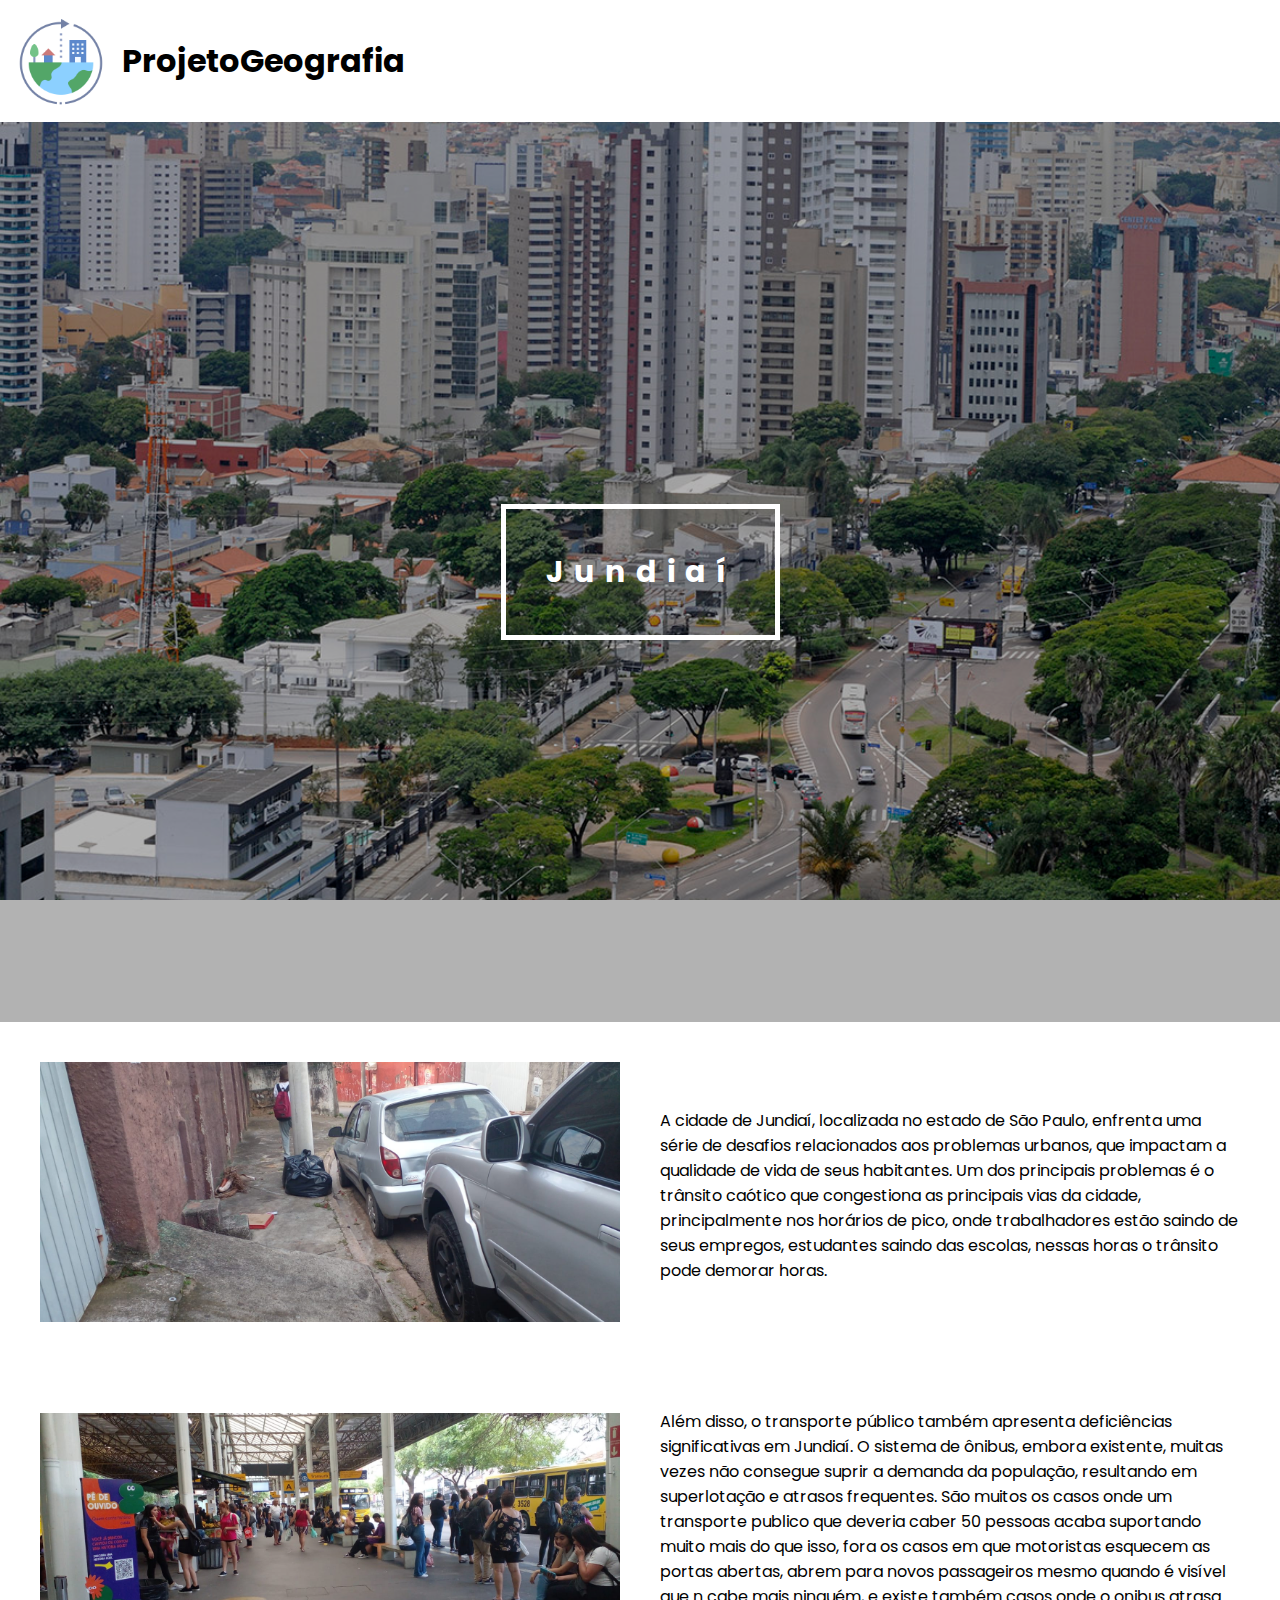
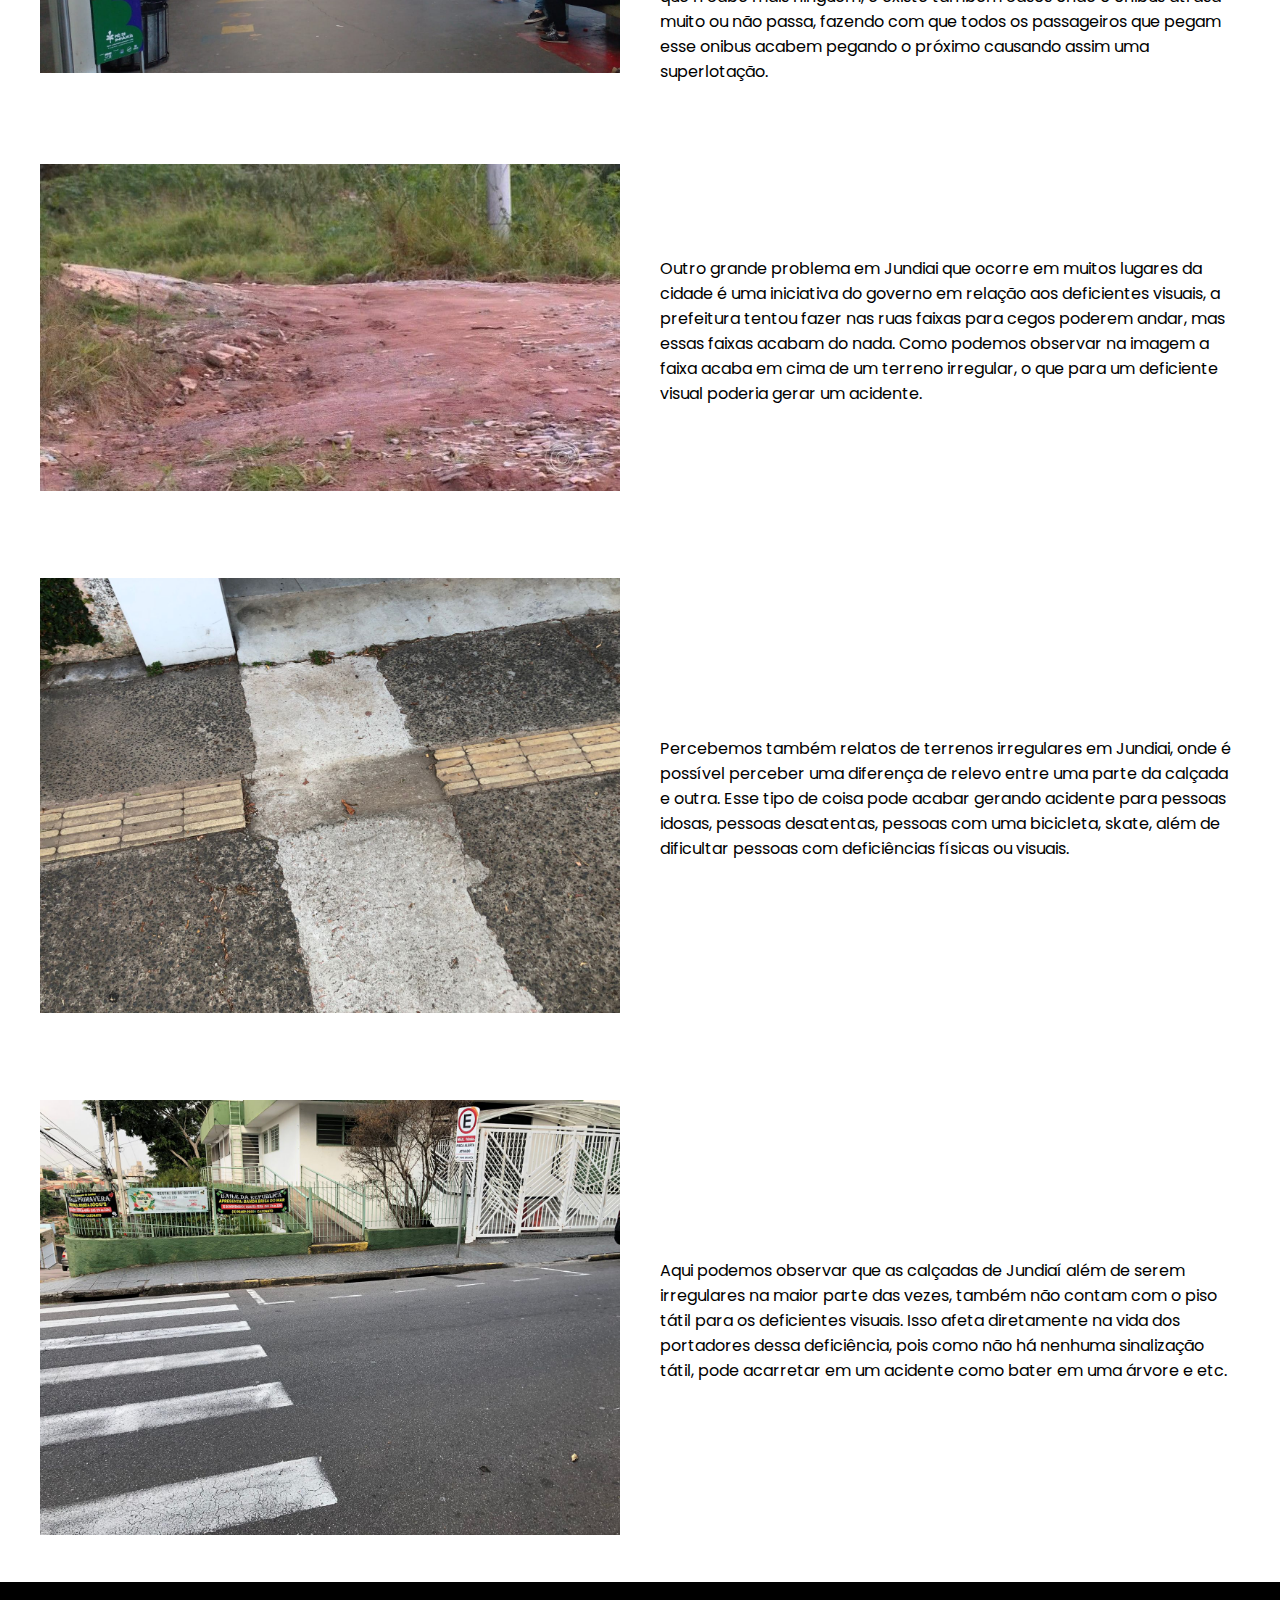
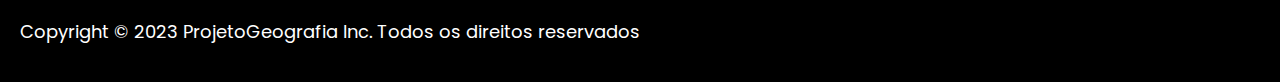
<file: index.html>
<!DOCTYPE html>
<html lang="pt-BR">
<head>
    <meta charset="UTF-8">
    <meta name="viewport" content="width=device-width, initial-scale=1.0">
    <link rel="stylesheet" href="style.css">
    <link rel="icon" href="img/logo.png">
    <title>Projeto Geo</title>
</head>
<body>

    <header class="menu">
        <div class="logo">
                <img src="img/logo.png" alt="Logo" class="logo">
        </div>
        <div class="titulo">
            <h1>ProjetoGeografia</h1>
        </div>
    </header>

    <main>
        <section class="flex">
            <div class="jundas">
                <h2>Jundiaí</h2>
            </div>
        </section>

        <section>
            <div class="video">
                <img src="img/Terreno irregular.jpg"></img>
            </div>
            <div class="texto">
                <p>A cidade de Jundiaí, localizada no estado de São Paulo, enfrenta uma série de desafios relacionados aos problemas urbanos, que impactam a qualidade de vida de seus habitantes. Um dos principais problemas é o trânsito caótico que congestiona as principais vias da cidade, principalmente nos horários de pico, onde trabalhadores estão saindo de seus empregos, estudantes saindo das escolas, nessas horas o trânsito pode demorar horas.</p>
            </div>
        </section>
    
        <section>
            <div class="video">
                <img src="img/Superlotação.jpg"></img>
            </div>
            <div class="texto">
                <p>Além disso, o transporte público também apresenta deficiências significativas em Jundiaí. O sistema de ônibus, embora existente, muitas vezes não consegue suprir a demanda da população, resultando em superlotação e atrasos frequentes. São muitos os casos onde um transporte publico que deveria caber 50 pessoas acaba suportando muito mais do que isso, fora os casos em que motoristas esquecem as portas abertas, abrem para novos passageiros mesmo quando é visível que n cabe mais ninguém, e existe também casos onde o onibus atrasa muito ou não passa, fazendo com que todos os passageiros que pegam esse onibus acabem pegando o próximo causando assim uma superlotação.</p>
            </div>
        </section>
    
        <section>
            <div class="video">
                <img src="img/Terra.jpg"></img>
            </div>
            
            <div class="texto">
                <p>Outro grande problema em Jundiai que ocorre em muitos lugares da cidade é uma iniciativa do governo em relação aos deficientes visuais, a prefeitura tentou fazer nas ruas faixas para cegos poderem andar, mas essas faixas acabam do nada. Como podemos observar na imagem a faixa acaba em cima de um terreno irregular, o que para um deficiente visual poderia gerar um acidente.</p>
            </div>
        </section>
    
        <section>
            <div class="video">
                <img src="img/Calçada cego.jpg"></img>
            </div>
            <div class="texto">
                <p>Percebemos também relatos de terrenos irregulares em Jundiai, onde é possível perceber uma diferença de relevo entre uma parte da calçada e outra. Esse tipo de coisa pode acabar gerando acidente para pessoas idosas, pessoas desatentas, pessoas com uma bicicleta, skate, além de dificultar pessoas com deficiências físicas ou visuais.</p>
            </div>
        </section>

        <section>
            <div class="video">
                <img src="img/Sem auxilo aos cegos.jpg"></img>
            </div>
            <div class="texto">
                <p>Aqui podemos observar que as calçadas de Jundiaí além de serem irregulares na maior parte das vezes, também não contam com o piso tátil para os deficientes visuais. Isso afeta diretamente na vida dos portadores dessa deficiência, pois como não há nenhuma sinalização tátil, pode acarretar em um acidente como bater em uma árvore e etc.</p>
            </div>
        </section>
    </main>

    <footer class="rodape">
        <p>Copyright © 2023 ProjetoGeografia Inc. Todos os direitos reservados</p> 
    </footer>
</body>
</html>
</file>
<file: style.css>
@import url('https://fonts.googleapis.com/css2?family=Poppins:wght@100;300;400;600;700;800;900&display=swap');

*{
    scroll-behavior: smooth;
    margin: 0px;
    padding: 0;
    margin: 0;
    outline: 0;
    box-sizing: border-box;
    list-style: none;
    text-decoration: none;
    font-family: 'Poppins', sans-serif;
    }

body{
    background-color:rgb(255, 255, 255);
}

.menu{
    display: flex;
    align-items: center;

    width: 100%;
    padding: 1rem;
}

.logo{
    width: 90px ;
    display: flex;
    align-items: center;

}

.titulo{
    display: flex;
    align-items: center;
    margin: 1rem;
    color: #000;
}

@media (max-width: 900px){

    .logo{
        display: flex;
        flex-direction: column;
    }
    .menu{
        display: flex;
        flex-direction: column;
    }
    .titulo{
        display: flex;
        flex-direction: column;
    }
    .footer{
        display: flex;
        flex-direction: column;
    }
    section{
        display: flex;
        flex-wrap: wrap;
        flex-direction: column;
    }
}

.rodape{
    display: flex;
    height: 100px ;
    align-items: center;
    padding: 20px;
    font-size: 18px;
    background-color: #000000;
    color: #fff;
}

section {
    display: flex;
    align-items: center;
    padding: 20px;
}

.video {
    flex: 1;
    padding: 20px;
    
    
}

.texto {
    flex: 1;
    padding: 20px;
}

.video img {
    width: 100%;
    height: auto;
}

.flex{
    background: url(./img/jundas_flex.jpg);
    width: 100%;
    height: 100vh;
    background-repeat: no-repeat;
    background-size: cover;
    background-position: center;
    background-color: rgba(0, 0, 0, 0.3);
    background-blend-mode: color;
    display: flex;
    justify-content: center;
    align-items: center;
    background-attachment: fixed;
}

.jundas{
    border: 5px solid #fff;    
    color: #fff;
    padding: 40px;
    font-size: 20px;
    letter-spacing: 10px;
}

.video iframe {
    width: 100%;
    height: auto;
}
</file>
